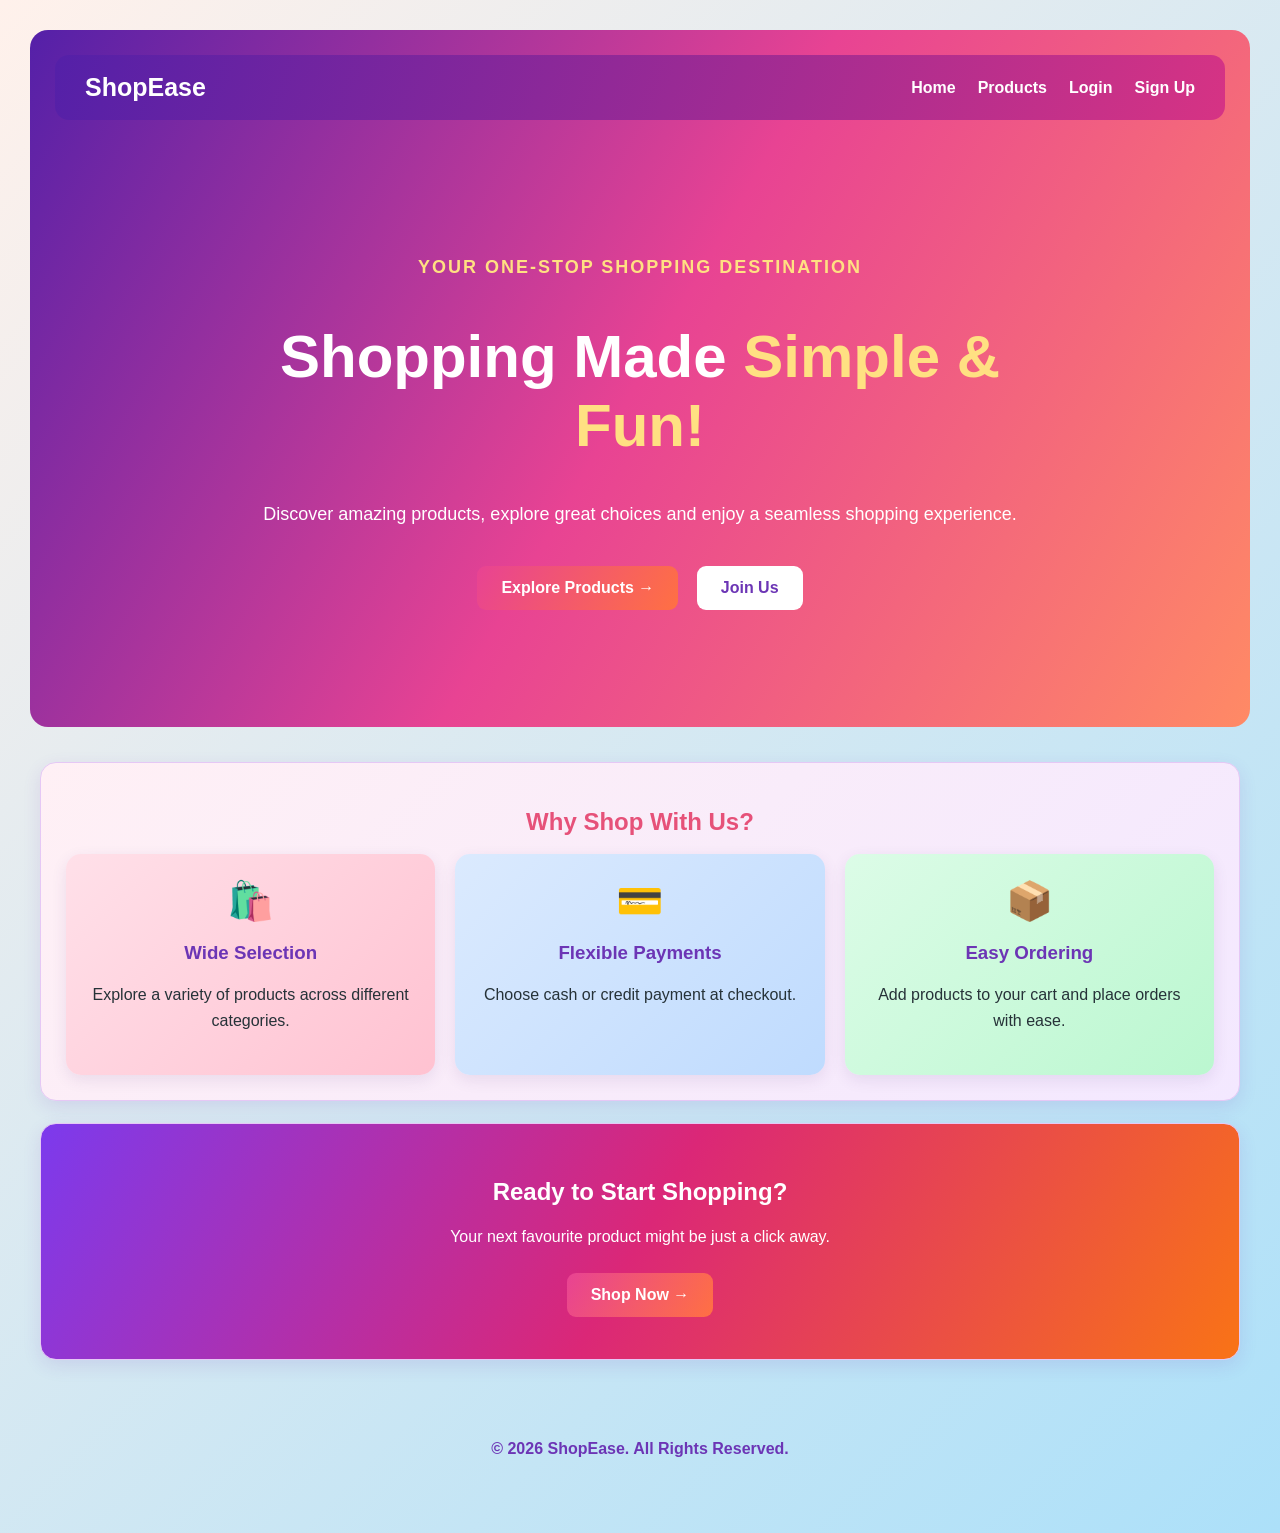
<file: index.html>
<!DOCTYPE html>
<html lang="en">
<head>
    <meta charset="UTF-8">
    <meta name="viewport" content="width=device-width, initial-scale=1.0">
    <title>Online Shopping | Home</title>
    <link rel="stylesheet" href="css/style.css">
</head>
<body>

    <header class="hero-header">
        <nav class="navbar">
            <h2 class="brand">ShopEase</h2>
            <div class="nav-links">
                <a href="index.html">Home</a>
                <a href="products.html">Products</a>
                <a href="login.html">Login</a>
                <a href="signup.html">Sign Up</a>
            </div>
        </nav>

        <div class="hero-content">
            <p class="hero-tagline">YOUR ONE-STOP SHOPPING DESTINATION</p>
            <h1>Shopping Made <span>Simple & Fun!</span></h1>
            <p>Discover amazing products, explore great choices and enjoy a seamless shopping experience.</p>

            <div class="hero-buttons">
                <a href="products.html" class="primary-btn">Explore Products →</a>
                <a href="signup.html" class="secondary-btn">Join Us</a>
            </div>
        </div>
    </header>

    <main>
        <section class="features-section">
            <h2>Why Shop With Us?</h2>
            <div class="feature-grid">
                <div class="feature-card">
                    <div class="feature-icon">🛍️</div>
                    <h3>Wide Selection</h3>
                    <p>Explore a variety of products across different categories.</p>
                </div>

                <div class="feature-card">
                    <div class="feature-icon">💳</div>
                    <h3>Flexible Payments</h3>
                    <p>Choose cash or credit payment at checkout.</p>
                </div>

                <div class="feature-card">
                    <div class="feature-icon">📦</div>
                    <h3>Easy Ordering</h3>
                    <p>Add products to your cart and place orders with ease.</p>
                </div>
            </div>
        </section>

        <section class="home-cta">
            <h2>Ready to Start Shopping?</h2>
            <p>Your next favourite product might be just a click away.</p>
            <a href="products.html" class="primary-btn">Shop Now →</a>
        </section>
    </main>

    <footer class="site-footer">
        <p>© 2026 ShopEase. All Rights Reserved.</p>
    </footer>

</body>
</html>
</file>
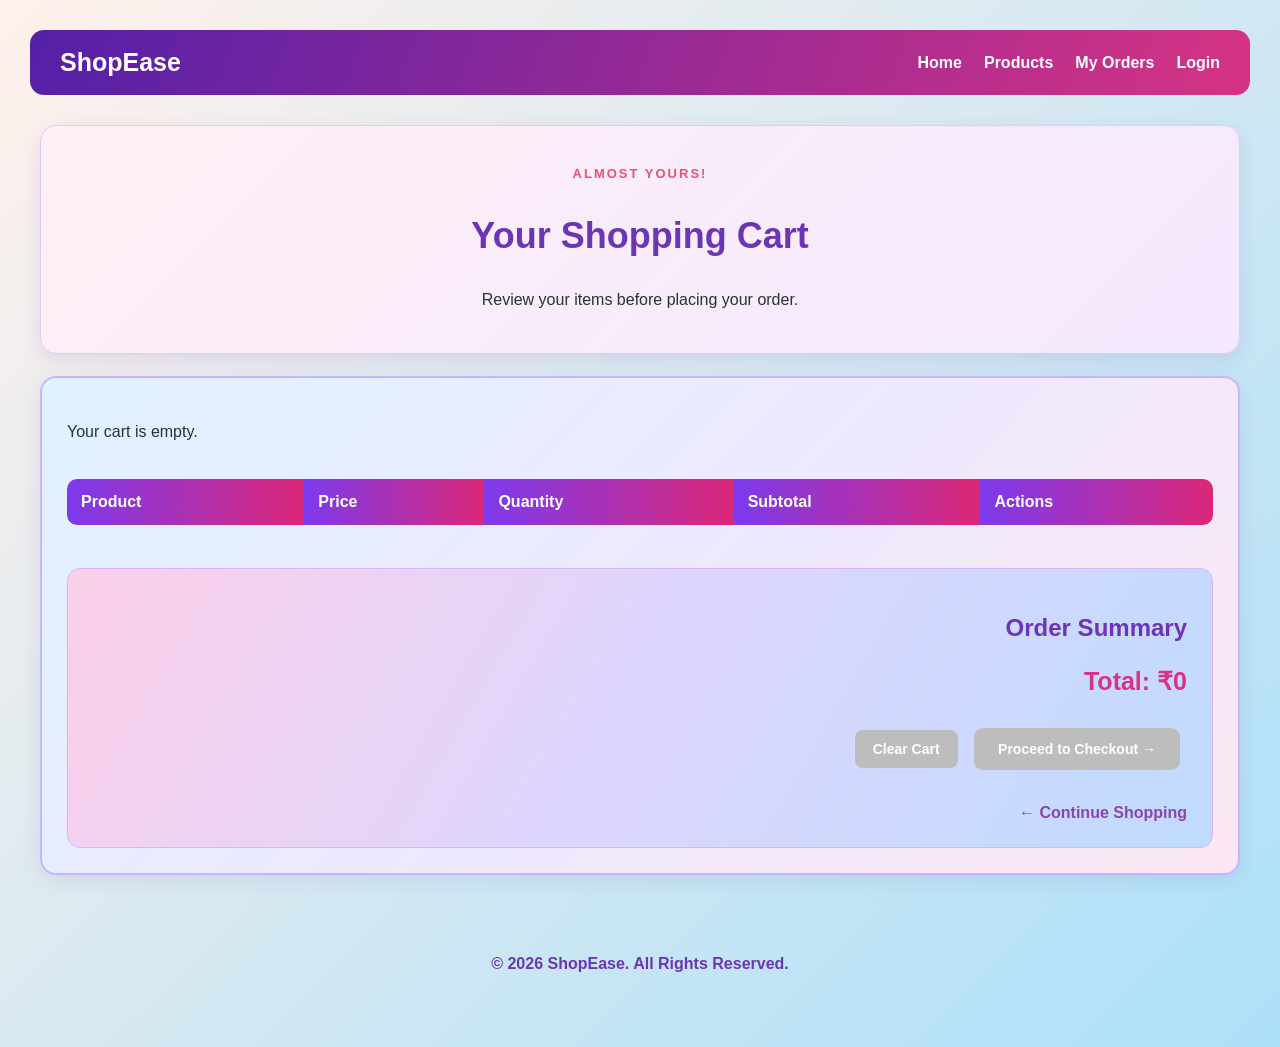
<file: cart.html>
<!DOCTYPE html>
<html lang="en">
<head>
    <meta charset="UTF-8">
    <meta name="viewport" content="width=device-width, initial-scale=1.0">
    <title>Shopping Cart | ShopEase</title>
    <link rel="stylesheet" href="css/style.css">
</head>
<body>

    <header class="page-header">
        <nav class="navbar">
            <h2 class="brand">ShopEase</h2>
            <div class="nav-links">
                <a href="index.html">Home</a>
                <a href="products.html">Products</a>
                <a href="orders.html">My Orders</a>
                <a href="login.html">Login</a>
            </div>
        </nav>
    </header>

    <main class="cart-page">

        <section class="cart-heading">
            <p class="hero-tagline">ALMOST YOURS!</p>
            <h1>Your Shopping Cart</h1>
            <p>Review your items before placing your order.</p>
        </section>

        <section class="cart-content">

            <p id="cartMessage"></p>

            <div class="cart-table-wrapper">
                <table>
                    <thead>
                        <tr>
                            <th>Product</th>
                            <th>Price</th>
                            <th>Quantity</th>
                            <th>Subtotal</th>
                            <th>Actions</th>
                        </tr>
                    </thead>
                    <tbody id="cartList"></tbody>
                </table>
            </div>

            <div class="cart-summary">
                <h2>Order Summary</h2>
                <h3 id="cartTotal">Total: ₹0</h3>

                <div class="cart-buttons">
                    <button id="clearCartBtn" class="clear-btn">
                        Clear Cart
                    </button>

                    <button id="checkoutBtn" class="primary-btn">
                        Proceed to Checkout →
                    </button>
                </div>

                <a href="products.html" class="continue-link">
                    ← Continue Shopping
                </a>
            </div>

        </section>

    </main>

    <footer class="site-footer">
        <p>© 2026 ShopEase. All Rights Reserved.</p>
    </footer>

    <script type="module" src="js/cart.js"></script>

</body>
</html>
</file>
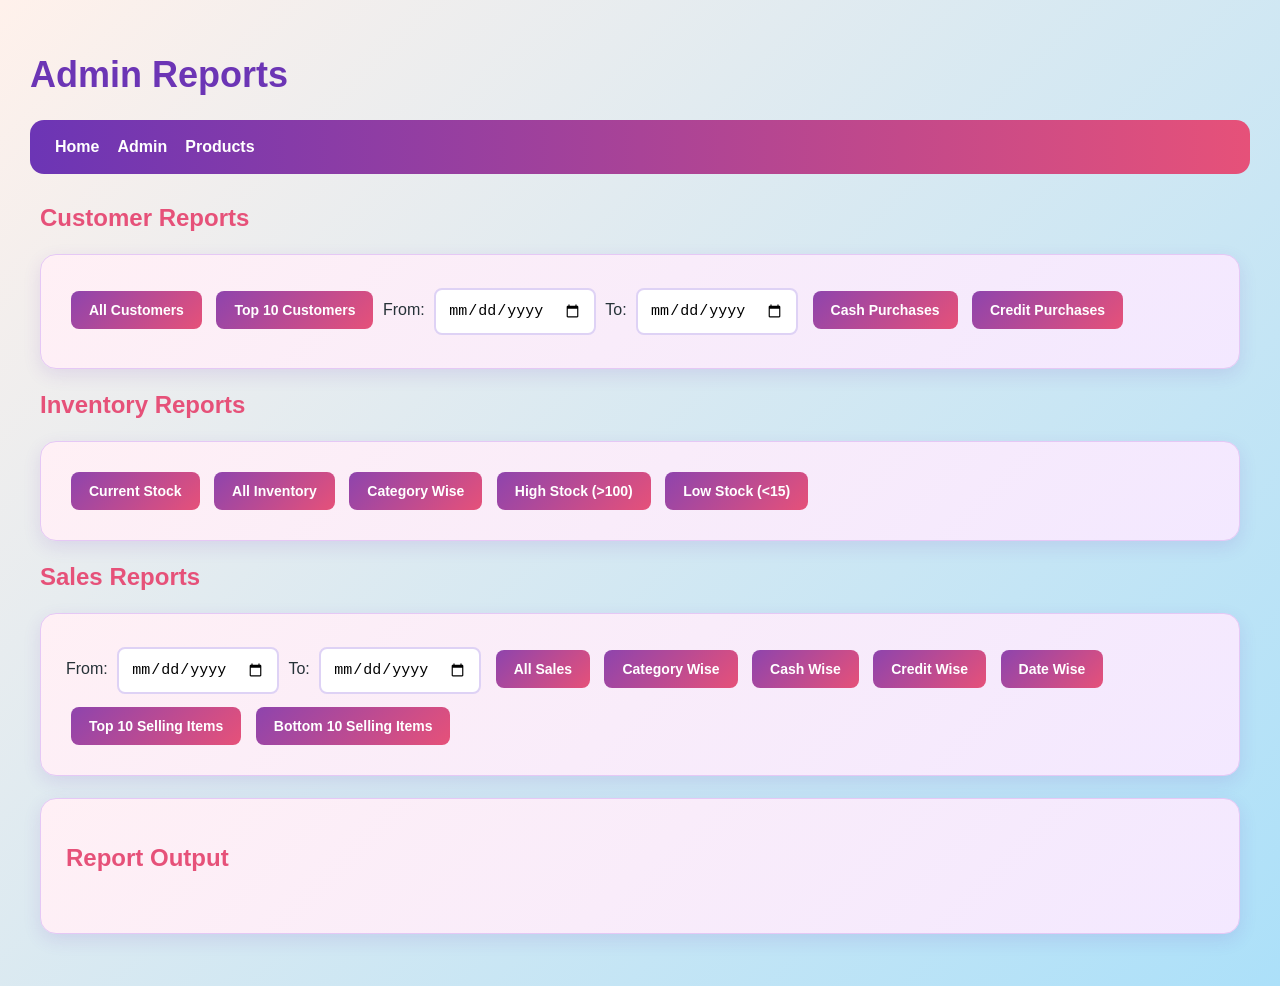
<file: reports.html>
<!DOCTYPE html>
<html lang="en">
<head>
    <meta charset="UTF-8">
    <meta name="viewport" content="width=device-width, initial-scale=1.0">
    <title>Reports - Ecommerce</title>
    <link rel="stylesheet" href="css/style.css">
</head>
<body>

    <header>
        <h1>Admin Reports</h1>
        <nav>
            <a href="index.html">Home</a>
            <a href="admin.html">Admin</a>
            <a href="products.html">Products</a>
        </nav>
    </header>

    <main class="admin-container">

        <h2>Customer Reports</h2>

        <section class="report-section">
            <button>All Customers</button>
            <button>Top 10 Customers</button>

            <label>From:
                <input type="date" id="customerFromDate">
            </label>

            <label>To:
                <input type="date" id="customerToDate">
            </label>

            <button>Cash Purchases</button>
            <button>Credit Purchases</button>
        </section>

        <h2>Inventory Reports</h2>

        <section class="report-section">
            <button>Current Stock</button>
            <button>All Inventory</button>
            <button>Category Wise</button>
            <button>High Stock (&gt;100)</button>
            <button>Low Stock (&lt;15)</button>
        </section>

        <h2>Sales Reports</h2>

        <section class="report-section">
            <label>From:
                <input type="date" id="salesFromDate">
            </label>

            <label>To:
                <input type="date" id="salesToDate">
            </label>

            <button>All Sales</button>
            <button>Category Wise</button>
            <button>Cash Wise</button>
            <button>Credit Wise</button>
            <button>Date Wise</button>
            <button>Top 10 Selling Items</button>
            <button>Bottom 10 Selling Items</button>
        </section>

        <section id="reportOutput">
            <h2>Report Output</h2>
            <table class="cart-table">
                <thead id="reportHeaders"></thead>
                <tbody id="reportData"></tbody>
            </table>
        </section>

    </main>

</body>
</html>
</file>
<file: css/style.css>
/* GENERAL */
* {
    box-sizing: border-box;
}

body {
    font-family: 'Segoe UI', Arial, sans-serif;
    margin: 0;
    padding: 30px;
    background: linear-gradient(135deg, #fff1eb, #ace0f9);
    color: #263238;
    min-height: 100vh;
}

h1 {
    color: #6c35b5;
    font-size: 36px;
    font-weight: 800;
}

h2 {
    color: #e65179;
    margin-bottom: 18px;
}

h3 {
    color: #6c35b5;
}

p {
    line-height: 1.6;
}

/* NAVIGATION */
nav {
    background: linear-gradient(90deg, #6c35b5, #e65179);
    padding: 18px 25px;
    border-radius: 14px;
    margin-bottom: 30px;
    display: flex;
    flex-wrap: wrap;
    gap: 18px;
    align-items: center;
}

nav a {
    color: white;
    text-decoration: none;
    font-weight: 600;
}

nav a:hover {
    color: #ffe082;
}

/* SECTIONS AND CONTAINERS */
section {
    background: rgba(255, 255, 255, 0.95);
    padding: 25px;
    border-radius: 16px;
    margin: 22px 0;
    box-shadow: 0 5px 20px rgba(75, 45, 120, 0.10);
}

main {
    max-width: 1200px;
    margin: auto;
}

/* INPUTS */
input,
select,
textarea {
    padding: 12px;
    margin: 8px 5px;
    border: 2px solid #ded2f5;
    border-radius: 8px;
    font-size: 15px;
    max-width: 100%;
    background: white;
}

input:focus,
select:focus,
textarea:focus {
    outline: none;
    border-color: #8e44ad;
    box-shadow: 0 0 0 3px rgba(142, 68, 173, 0.12);
}

/* BUTTONS */
button {
    padding: 11px 18px;
    margin: 5px;
    border: none;
    border-radius: 8px;
    background: linear-gradient(135deg, #8e44ad, #e65179);
    color: white;
    font-size: 14px;
    font-weight: 600;
    cursor: pointer;
    transition: 0.2s ease;
}

button:hover {
    transform: translateY(-2px);
    box-shadow: 0 5px 12px rgba(108, 53, 181, 0.25);
}

button:disabled {
    background: #bdbdbd;
    cursor: not-allowed;
    transform: none;
    box-shadow: none;
}

/* LINKS */
a {
    color: #8e44ad;
}

a:hover {
    color: #e65179;
}

/* PRODUCT CARDS */
#productList {
    display: grid;
    grid-template-columns: repeat(auto-fit, minmax(230px, 1fr));
    gap: 22px;
}

#productList > div {
    background: white;
    padding: 20px;
    border-radius: 15px;
    border: 1px solid #eadcf8;
    box-shadow: 0 5px 15px rgba(75, 45, 120, 0.10);
    transition: 0.2s ease;
}

#productList > div:hover {
    transform: translateY(-5px);
    box-shadow: 0 10px 22px rgba(75, 45, 120, 0.17);
}

/* TABLES */
table {
    width: 100%;
    border-collapse: collapse;
    margin: 18px 0;
    background: white;
    border-radius: 10px;
    overflow: hidden;
}

th {
    background: linear-gradient(90deg, #6c35b5, #a044c5);
    color: white;
    padding: 14px;
    text-align: left;
}

td {
    padding: 13px;
    border-bottom: 1px solid #eee5f7;
}

tr:nth-child(even) {
    background: #faf6ff;
}

tr:hover {
    background: #fff0f5;
}

/* LISTS */
li {
    margin: 12px 0;
}

/* IMAGES */
img {
    max-width: 100%;
    border-radius: 10px;
}

/* RESPONSIVE DESIGN */
@media (max-width: 600px) {
    body {
        padding: 15px;
    }

    h1 {
        font-size: 28px;
    }

    section {
        padding: 16px;
    }

    input,
    select,
    textarea {
        width: 100%;
        margin: 7px 0;
    }

    nav {
        gap: 12px;
    }

    table {
        display: block;
        overflow-x: auto;
        white-space: nowrap;
    }
}

/* ===== SHOPEASE THEME ===== */

.navbar {
    background: linear-gradient(110deg, #5420a8, #d63384);
    display: flex;
    justify-content: space-between;
    align-items: center;
    flex-wrap: wrap;
    padding: 18px 30px;
    border-radius: 14px;
    gap: 15px;
}

.brand {
    color: white;
    margin: 0;
    font-size: 25px;
}

.nav-links {
    display: flex;
    flex-wrap: wrap;
    gap: 22px;
}

.nav-links a {
    color: white;
    text-decoration: none;
    font-weight: bold;
}

.nav-links a:hover {
    color: #ffe082;
}

.hero-header {
    background: linear-gradient(120deg, #5420a8, #e84393, #ff8a65);
    padding: 25px;
    border-radius: 18px;
    color: white;
}

.hero-content {
    text-align: center;
    padding: 85px 20px;
    max-width: 850px;
    margin: auto;
}

.hero-content h1 {
    color: white;
    font-size: clamp(36px, 6vw, 60px);
}

.hero-content h1 span {
    color: #ffe082;
}

.hero-content p {
    color: white;
    font-size: 18px;
}

.hero-tagline {
    color: #e65179;
    font-weight: bold;
    letter-spacing: 2px;
    font-size: 13px;
}

.hero-content .hero-tagline {
    color: #ffe082;
}

.hero-buttons {
    margin-top: 30px;
}

.primary-btn,
.secondary-btn {
    display: inline-block;
    padding: 13px 24px;
    border-radius: 9px;
    text-decoration: none;
    font-weight: bold;
    margin: 7px;
}

.primary-btn {
    background: linear-gradient(120deg, #e84393, #ff7043);
    color: white;
}

.secondary-btn {
    background: white;
    color: #6c35b5;
}

.features-section {
    text-align: center;
    margin-top: 35px;
}

.feature-grid {
    display: grid;
    grid-template-columns: repeat(auto-fit, minmax(210px, 1fr));
    gap: 20px;
}

.feature-card {
    background: linear-gradient(145deg, #fff, #f5eaff);
    padding: 25px;
    border-radius: 15px;
    box-shadow: 0 5px 15px rgba(75, 45, 120, 0.10);
}

.feature-icon {
    font-size: 38px;
}

.home-cta {
    text-align: center;
    background: linear-gradient(120deg, #6c35b5, #e65179);
    color: white;
    padding: 35px;
}

.home-cta h2,
.home-cta p {
    color: white;
}

.page-header {
    margin-bottom: 25px;
}

.products-page,
.cart-page {
    max-width: 1200px;
    margin: auto;
}

.products-heading,
.cart-heading {
    text-align: center;
    padding: 25px;
}

.products-heading h1,
.cart-heading h1 {
    color: #6c35b5;
    font-size: 36px;
}

.product-controls {
    display: flex;
    flex-wrap: wrap;
    justify-content: center;
    gap: 15px;
}

.product-controls input {
    flex: 1;
    min-width: 220px;
}

.product-controls select {
    min-width: 180px;
}

.product-container {
    background: transparent;
    box-shadow: none;
}

.product-container > div {
    border-top: 5px solid #e65179;
}

.pagination {
    display: flex;
    justify-content: center;
    align-items: center;
    gap: 15px;
}

#pageNumber {
    font-weight: bold;
    color: #6c35b5;
}

.cart-content {
    background: white;
    padding: 25px;
    border-radius: 16px;
    box-shadow: 0 5px 20px rgba(75, 45, 120, 0.10);
}

.cart-table-wrapper {
    overflow-x: auto;
}

.cart-summary {
    margin-top: 25px;
    padding: 25px;
    border-radius: 13px;
    background: linear-gradient(135deg, #f5eaff, #ffeaf1);
    text-align: right;
}

.cart-summary h2 {
    color: #6c35b5;
}

.cart-summary h3 {
    font-size: 25px;
    color: #d63384;
}

.cart-buttons {
    margin: 15px 0;
}

.clear-btn {
    background: #e74c3c;
}

.continue-link {
    display: inline-block;
    margin-top: 12px;
    font-weight: bold;
    text-decoration: none;
}

.site-footer {
    text-align: center;
    padding: 25px;
    margin-top: 35px;
    color: #6c35b5;
    font-weight: 600;
}

@media (max-width: 600px) {
    .navbar {
        flex-direction: column;
    }

    .nav-links {
        justify-content: center;
    }

    .hero-content {
        padding: 45px 10px;
    }

    .cart-summary {
        text-align: center;
    }

    .cart-buttons button {
        width: 100%;
        margin: 7px 0;
    }
}

section {
    background: linear-gradient(135deg, #fff0f5, #f3e8ff);
    border: 1px solid #e5c8f5;
    box-shadow: 0 6px 18px rgba(108, 53, 181, 0.12);
}

/* Product controls */
.product-controls {
    background: linear-gradient(120deg, #dbeafe, #ede9fe, #fce7f3);
    border: 2px solid #c4b5fd;
}

/* Product cards */
#productList > div {
    background: linear-gradient(145deg, #ffffff, #fce7f3, #ede9fe);
    border: 2px solid #e9b8df;
    border-top: 5px solid #d63384;
}

/* Feature cards */
.feature-card:nth-child(1) {
    background: linear-gradient(135deg, #ffe0e9, #ffc2d1);
}

.feature-card:nth-child(2) {
    background: linear-gradient(135deg, #dbeafe, #bfdbfe);
}

.feature-card:nth-child(3) {
    background: linear-gradient(135deg, #dcfce7, #bbf7d0);
}

/* Cart */
.cart-content {
    background: linear-gradient(135deg, #e0f2fe, #ede9fe, #fce7f3);
    border: 2px solid #c4b5fd;
}

.cart-summary {
    background: linear-gradient(120deg, #fbcfe8, #ddd6fe, #bfdbfe);
    border: 1px solid #d8b4fe;
}

/* Home call-to-action */
.home-cta {
    background: linear-gradient(120deg, #7c3aed, #db2777, #f97316);
}

/* Tables */
table {
    background: #fff7fb;
}

th {
    background: linear-gradient(90deg, #7c3aed, #db2777);
}

tr:nth-child(even) {
    background: #f3e8ff;
}

tr:nth-child(odd) {
    background: #fff1f5;
}

/* Pagination */
.pagination {
    background: linear-gradient(120deg, #ede9fe, #fce7f3);
    border-radius: 12px;
}

/* Hover effects */
.feature-card:hover,
#productList > div:hover {
    transform: translateY(-5px);
    box-shadow: 0 10px 25px rgba(108, 53, 181, 0.2);
}
</file>
